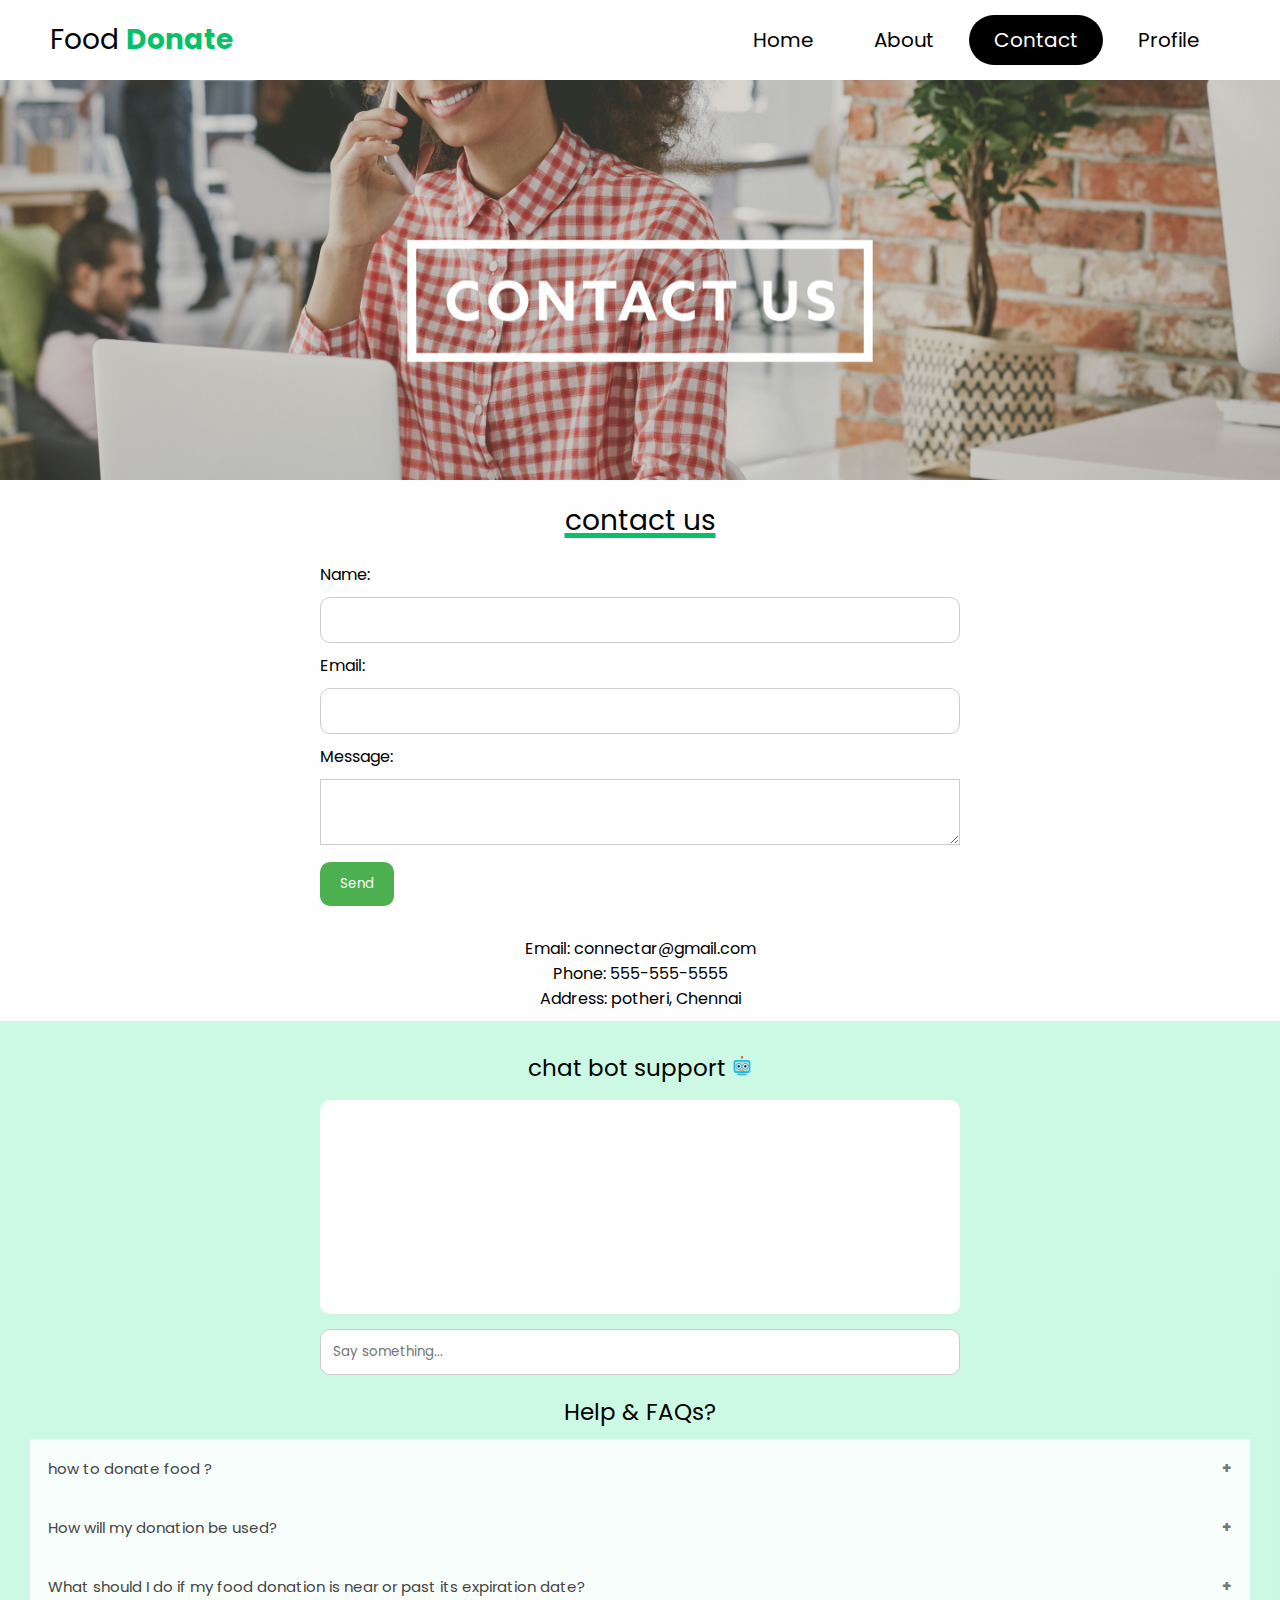
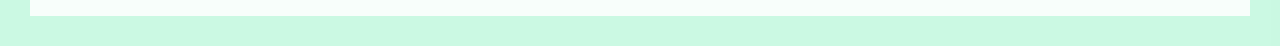
<file: contact.html>
<!DOCTYPE html>
<html>

<head>
	<meta charset="UTF-8">
    <meta http-equiv="X-UA-Compatible" content="IE=edge">
    <meta name="viewport" content="width=device-width, initial-scale=1.0">
    <title>Document</title>
    <link rel="stylesheet" href="home.css">
   
	<link rel="stylesheet" href="chatbot.css">
	 

</head>


<body>
	<header>
        <div class="logo">Food <b style="color: #06C167;">Donate</b></div>
        <div class="hamburger">
            <div class="line"></div>
            <div class="line"></div>
            <div class="line"></div>
        </div>
        <nav class="nav-bar">
            <ul>
                <li><a href="index.html" >Home</a></li>
                <li><a href="about.html" >About</a></li>
                <li><a href="contact.html" class="active">Contact</a></li>
                <li><a href="profile.html" >Profile</a></li>
            </ul>
        </nav>
    </header>
    <script>
        hamburger=document.querySelector(".hamburger");
        hamburger.onclick =function(){
            navBar=document.querySelector(".nav-bar");
            navBar.classList.toggle("active");
        }
    </script>
    <section class="cover" >
        
    </section>
	<p class="heading" style=" margin: 20px;">contact us </p>
    
     
	
   <!-- <h1 class="heading">Contact Us</h1>  -->
   <div class="contact-form"> 
    <form> <label for="name">Name:</label> 
     <input type="text" id="name" name="name">
     <br> <label for="email">Email:</label> 
     <input type="email" id="email" name="email">
     <br> <label for="message">Message:</label> <textarea id="message" name="message"></textarea>
     <br> 
     <input type="submit" value="Send"> 
    </form> 
   </div> 
   <div class="contact-info" style="padding: 10px;"> 
    <p>Email: connectar@gmail.com</p> 
    <p>Phone: 555-555-5555</p> 
    <p>Address: potheri, Chennai</p> 
   </div> 
 

  <div class="chatbot" style="padding: 30px; background-color: rgba(151, 243, 199, 0.5);">
 <p style="font-size: 23px; text-align: center;">chat bot support <img src="img/bot-mini.png" alt=""height="20"></p>
 <!-- <img src="chitti.jpeg" alt="Robot cartoon" height="300vh"> -->
	
 <div id="container" class="container">
    

		<div id="chat" class="chat">
			<div id="messages" class="messages"></div>
			<input id="input" type="text" placeholder="Say something..." autocomplete="off" />
		</div>
       
	</div>
	    <div class="help">
    <p style="font-size: 23px; text-align: center; padding:10px;">Help & FAQs?</p>

<button class="accordion">how to donate food ?</button>
<div class="panel">
  <p>1)click on <a href="fooddonate.html">donate</a> in home page </p>
  <p>2)fill the details </p>
  <p>3)click on submit</p>
 <img src="img/mobile.jpg" alt="" width="100%">
</div>

<button class="accordion">How will my donation be used?</button>
<div class="panel">
  <p style="padding: 10px;"> Your donation will be used to support our mission and the various programs and initiatives that we have in place. Your donation will help us to continue providing assistance and support to those in need. You can find more information about our programs and initiatives on our website. If you have any specific questions or concerns, please feel free to contact us</p>
</div>

<button class="accordion">What should I do if my food donation is near or past its expiration date?</button>
<div class="panel">
  <p style="padding: 10px;">We appreciate your willingness to donate, but to ensure the safety of our clients we can't accept food that is near or past its expiration date. We recommend checking expiration dates before making a donation or contact us for further guidance</p>
  
</div>
  </div>
  </div>
  <!-- <div class="img">
    <img src="chitti.jpg" alt="Robot cartoon" height="300" width="400">
    </div>  -->
    
</body>
<script type="text/javascript" src="chatbot.js" ></script>
<script type="text/javascript" src="constants.js" ></script>
<script type="text/javascript" src="speech.js" ></script>
	<script>
    var acc = document.getElementsByClassName("accordion");
    var i;
    
    for (i = 0; i < acc.length; i++) {
      acc[i].addEventListener("click", function() {
        this.classList.toggle("active");
        var panel = this.nextElementSibling;
        if (panel.style.maxHeight) {
          panel.style.maxHeight = null;
        } else {
          panel.style.maxHeight = panel.scrollHeight + "px";
        } 
      });
    }
    </script>

</html>
</file>
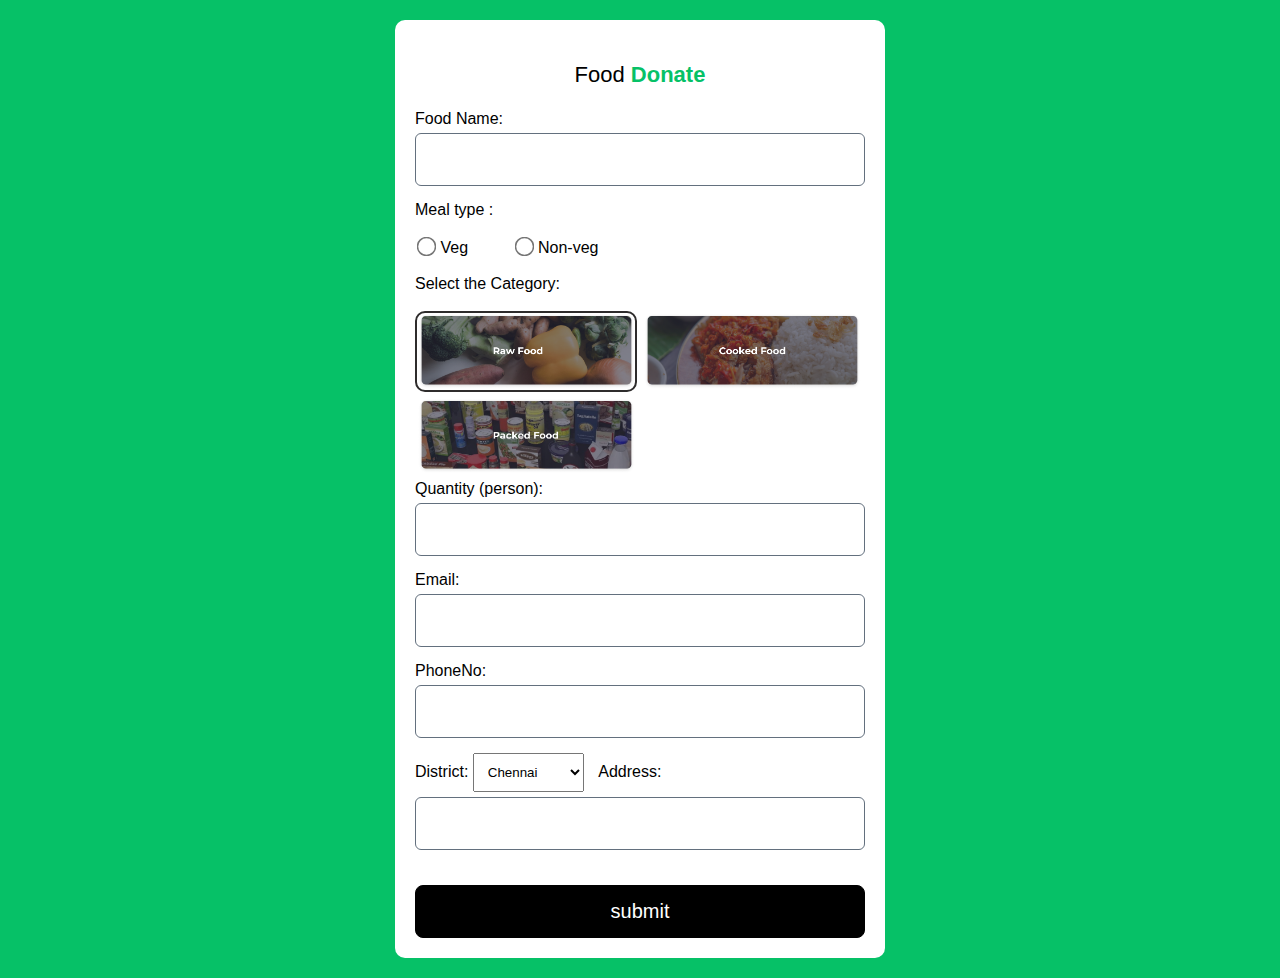
<file: fooddonate.html>
<!DOCTYPE html>
<html lang="en">
<head>
    <meta charset="UTF-8">
    <meta http-equiv="X-UA-Compatible" content="IE=edge">
    <meta name="viewport" content="width=device-width, initial-scale=1.0">
    <title>Document</title>
    <link rel="stylesheet" href="loginstyle.css">
</head>
<body style="font-family:  'Poppins', sans-serif;">
    <div class="container">
        <div class="regform" >
    <form action="fooddonateform.php" method="post">
        <p class="logo">Food <b style="color: #06C167;">Donate</b></p>

       <div class="input">
        <label for="foodname"> Food Name:</label>
        <input type="text" id="foodname" name="foodname">
        </div>
      
      
        <div class="radio">
        <label for="meal" >Meal type :</label> 
        <br><br>

        <input type="radio" name="meal" id="veg" value="veg">
        <label for="veg" style="padding-right: 40px;">Veg</label>
        <input type="radio" name="meal" id="Non-veg" value="Non-veg" >
        <label for="Non-veg">Non-veg</label>
    
        </div>
        <br>
        <div class="input">
        <label for="food">Select the Category:</label>
        <br><br>
        <div class="image-radio-group">
            <input type="radio" id="raw-food" name="image-choice" value="raw-food" checked>
            <label for="raw-food">
              <img src="img/raw-food.png" alt="raw-food" >
            </label>
            <input type="radio" id="cooked-food" name="image-choice" value="cooked-food">
            <label for="cooked-food">
              <img src="img/cooked-food.png" alt="cooked-food" >
            </label>
            <input type="radio" id="packed-food" name="image-choice" value="packed-food">
            <label for="packed-food">
              <img src="img/packed-food.png" alt="packed-food" >
            </label>
          </div>
          
        <!-- <input type="text" id="food" name="food"> -->
        </div>
        <div class="input">
        <label for="quantity">Quantity (person):</label>
        <input type="text" id="quantity" name="quantity">
        </div>
        <div class="input">
          <div>
      <label for="email">Email:</label>
      <input type="email" id="email" name="email">
          </div>
      <div>
      <label for="phoneno">PhoneNo:</label>
      <input type="text" id="phoneno" name="phoneno">
      </div>
      </div>
        <div class="input">
        <label for="location"></label>
        <label for="district">District:</label>
<select id="district" name="district" style="padding:10px;">
  <option value="chennai">Chennai</option>
  <!-- <option value="kancheepuram">Kancheepuram</option>
  <option value="thiruvallur">Thiruvallur</option>
  <option value="vellore">Vellore</option>
  <option value="tiruvannamalai">Tiruvannamalai</option>
  <option value="tiruvallur">Tiruvallur</option>
  <option value="tiruppur">Tiruppur</option> -->
  <option value="coimbatore">Coimbatore</option>
  <!-- <option value="erode">Erode</option>
  <option value="salem">Salem</option>
  <option value="namakkal">Namakkal</option>
  <option value="tiruchirappalli">Tiruchirappalli</option>
  <option value="thanjavur">Thanjavur</option>
  <option value="pudukkottai">Pudukkottai</option>
  <option value="karur">Karur</option>
  <option value="ariyalur">Ariyalur</option>
  <option value="perambalur">Perambalur</option> -->
  <option value="madurai">Madurai</option>
  <!-- <option value="virudhunagar">Virudhunagar</option>
  <option value="dindigul">Dindigul</option>
  <option value="ramanathapuram">Ramanathapuram</option>
  <option value="sivaganga">Sivaganga</option>
  <option value="thoothukkudi">Thoothukkudi</option>
  <option value="tirunelveli">Tirunelveli</option>
  <option value="tiruppur">Tiruppur</option>
  <option value="tenkasi">Tenkasi</option>
  <option value="kanniyakumari">Kanniyakumari</option> -->
</select> 

        <label for="address" style="padding-left: 10px;">Address:</label>
        <input type="text" id="address" name="address"><br>
        
      
       
       
        </div>
        <div class="btn">
            <button type="submit" name="submit"> submit</button>
     
        </div>
     </form>
     </div>
   </div>
     
    
</body>
</html>
</file>
<file: home.css>
@import url('https://fonts.googleapis.com/css2?family=Poppins:ital,wght@0,200;0,300;0,500;0,700;0,800;1,400;1,600&display=swap');
:root{
  --navcolor:white;
  --navfont:black;
  --green:#06C167;
  --box-shadow:0 .5rem 1rem rgba(0,0,0.1)
}
*{
  
  margin: 0;
  padding: 0;
  list-style: none;
  text-decoration: none;
  /* font-family:sans-serif; */
  box-sizing: border-box;
  font-family: 'Poppins', sans-serif;

}
body{
  background-color: #fefefe;
}
/* navigation bar  */
header{
  width: 100%;
  height: 80px;
  background-color: var(--navcolor);
  display: flex;
  justify-content: space-between;
  align-items: center;
  padding: 0 100px;
}
.logo{
  font-size: 28px;
  color:var(--navfont);
}
.hamburger{
  display:none;
}
.nav-bar ul{
  display: flex;
}
.nav-bar ul li a{
   display: block;
   color: var(--navfont);
   font-size: 20px ;
   padding:10px 25px;
   border-radius: 50px;
   transition: 0.2s;
   margin: 0 5px;

}
.nav-bar ul li a:hover{
  color: var(--navcolor);
  background-color: var(--navfont);
}
.nav-bar ul li a.active{
  color:var(--navcolor);
  background-color: var(--navfont);
}
@media only screen and (max-width:1320px){
  header{
    padding:0 50px;
  }
  .banner{
    width: 100%;
    height: 90vh;
    background:url('cover.jpeg')no-repeat;
  background-size: cover;
  display: grid;
  place-items:center;
  padding-top: 8rem;
  }
}
@media only screen and (max-width:1100px){
  header{
    padding:0 30px;
  }
}
@media only screen and (max-width:900px){
  
  .hamburger{
    display: block;
    cursor: pointer;
  }
  .hamburger .line{
    width:30px;
    height: 3px;
    background-color:var(--navfont);
    margin: 6px 0;
  }
  .nav-bar{
    height: 0;
    position: absolute;
    top:80px;
    left: 0;
    right: 0;
    width: 100vw;
    background-color: #06C167;
    transition: 0.2s;
    overflow: hidden;

  }
  .nav-bar.active {
    height: 450px;
    z-index: 10;
  }
 
  .nav-bar ul{
    display: block;
    width:fit-content;
    margin: 80px auto 0 auto;
    text-align: center;
    transition: 0.5s;
    opacity: 0;

  }
  .nav-bar.active ul {
    opacity: 1;

  }
  .nav-bar ul li a{
    margin-bottom: 12px;

  }
  .banner{
    background-image: none;
  }
}
/* nav end */

.banner{
  width: auto;
  height: auto;
  background:url('img/photo1672794248\ \(1\).jpeg')no-repeat;
  background-size: cover;
  display: grid;
  place-items:center;
  padding-top: 8rem;
}
@media only screen   
and (min-device-width : 1200px)  
  {


    .banner{
      
      align-items: flex-end;
    width: 100%;
     height:80vh;
    background:url('img/photo1672794248\ \(1\).jpeg')no-repeat;
    background-size: cover;
    display: grid;
    padding-top: 8rem;
    }
    .wrapper{
      padding:20px 40px 20px 40px;
    }
    
  
  }
.content
{
  padding: 20px;
  background-color: #06C167;

  z-index: 0;
}

.content p
{
  
  font-size: 1.1em;
  color:white;
  margin: 20px 0;
  font-weight: 400;
  max-width: 700px;
}
.banner a
{
  display: inline-block;
  font-size: 1em;
  background: #111;
  padding: 10px 30px;
  text-transform: uppercase;
  text-decoration: none;
  font-weight: 500;
  margin-top: 10px;
  color: #fff;
  letter-spacing: 2px;
  transition: 0.2s;
}
.banner a:hover
{
  letter-spacing: 6px;
}
.msg{
  height: 300px;
}


/* footer */
.footer {
  background-color: #414141;
  width: 100%;
  text-align: left;
  font-family: ;
  font-weight: bold;
  font-size: 16px;
  padding: 50px;
  margin-top: 50px;
}

.footer .footer-left,
.footer .footer-center,
.footer .footer-right {
  display: inline-block;
  vertical-align: top;
}


/* footer left*/

.footer .footer-left {
  width: 33%;
  padding-right: 15px;
}

.footer .about {
  line-height: 20px;
  color: #ffffff;
  font-size: 13px;
  font-weight: normal;
  margin: 0;
}

.footer .about span {
  display: block;
  color: #ffffff;
  font-size: 14px;
  font-weight: bold;
  margin-bottom: 20px;
}


/* footer center*/

.footer .footer-center {
  width: 30%;
}





.footer .footer-center p {
  display: inline-block;
  color: #ffffff;
  vertical-align: middle;
  margin: 0;
}

.footer .footer-center p span {
  display: block;
  color: #ffffff;
  font-size: 14px;
  font-weight: bold;
  margin-bottom: 20px;
}

.footer .footer-center p a {
  color: #06C167;
  text-decoration: none;
}


/* footer right*/

.footer .footer-right {
  width: 35%;
}

.footer h2 {
  color: #ffffff;
  font-size: 36px;
  font-weight: normal;
  margin: 0;
}

.footer h2 span {
  color: #06C167;
}

.footer .menu {
  color: #ffffff;
  margin: 20px 0 12px;
  padding: 0;
}

.footer .menu a {
  display: inline-block;
  line-height: 1.8;
  text-decoration: none;
  color: inherit;
}

.footer .menu a:hover {
  color: #06C167;
}

.footer .name {
  color: #06C167;
  font-size: 14px;
  font-weight: normal;
  margin: 0;
}
.deli .para{
  font-size: 30px;
  text-align: center;
}

@media (max-width: 767px) {
  .content{
    /* padding: 10px; */
  }
  .deli .para{
    font-size: 23px; 
    text-align: center;
    

  }
  .deli img{
   width: 100%;
   height: 100%;
  }
  
  
  .footer {
    font-size: 14px;
  }
  .footer .footer-left,
  .footer .footer-center,
  .footer .footer-right {
    display: block;
    width: 100%;
    margin-bottom: 60px;
    text-align: center;
  }
  .social{
    
    padding-left: 60px;
  }

  
}

/* social */
.social
{
  position: absolute;
  display: flex;
  justify-content: center;
  align-items: center;
}
.social li
{
  list-style: none;
}
.social li a
{
  display: inline-block;

  filter: invert(1);
  transform: scale(0.5);
  transition: 0.5s;
}
.social li a:hover
{
  transform: scale(0.5) translateY(-15px);
}

/* photo */

.photo{
  padding: 20px;
}

.wrapper{
  display: grid;
  grid-template-columns: repeat(auto-fit,minmax(200px,1fr));
  grid-gap: 10px;
  align-items: center;
}
.box{
  overflow: hidden;
  border-radius: 20px;
  
}
.wrapper img{
  width: 100%;
  height: 100%;
  border-radius: 20px;
  transition: 0.5s all  ease-in-out;
}
.wrapper img:hover{
   transform: scale(.9);

}
.heading{
 font-size: 28px;
 text-align: center; 
 text-decoration: underline 5px;
 text-decoration-color: #06C167;
}
</file>
<file: chatbot.css>
* {
    box-sizing: border-box;
  }
  
  html {
      /* height: 100%; */
  
  }
  
  body {
    font-family: 'Roboto', 'Oxygen',
      'Ubuntu', 'Cantarell', 'Fira Sans', 'Droid Sans', 'Helvetica Neue', Arial, Helvetica,
      sans-serif;
    /* -webkit-font-smoothing: antialiased; */
    /* -moz-osx-font-smoothing: grayscale; */
      /* background-color: rgba(152, 243, 208, 0.5); */
      /* height: 100%; */
      margin: 0;
  }
  
  span {
      padding-right: 15px;
      padding-left: 15px;
  }
  
  .container {
      display: flex;
    justify-content: center;
      align-items: center;
      width: 100%;
      height: 100%;
  }
  
  .chat {
      height: 300px;
      width: 50vw;
      display: flex;
      flex-direction: column;
    justify-content: center;
      align-items: center;
  } 
  
  ::-webkit-input-placeholder { 
      color: .711 
  }
   
  input { 
      border: 0; 
      padding: 15px; 
      margin-left: auto;
      border-radius: 10px; 
  }
  
  .messages {
      display: flex;
      flex-direction: column;
      overflow: scroll;
      height: 90%;
      width: 100%;
      background-color: white;
      padding: 15px;
      margin: 15px;
      border-radius: 10px;
  }
  
  #bot {
      margin-left: auto;
  }
  
  .bot {
      font-family: Consolas, 'Courier New', Menlo, source-code-pro, Monaco,  
      monospace;
  }
  
  .avatar {
      height: 25px;
  }
  
  .response {
      display: flex;
      align-items: center;
      margin: 1%;
  }
.img{
    display: flex;
    justify-content: center;
      align-items: center;
      margin-top: 30px;
      
}
  
  
  /* Mobile */
  
  @media only screen and (max-width: 800px) {
    .container {
          flex-direction: column; 
          justify-content: flex-start;
      }
      .chat {
          width: 75vw;
          margin: 10vw;
      }
.img img{
        width: 600px;
        height:500px ;
      }
      
      /* img{
        visibility: hidden;
      }
      .img{
        width: 740px;
        height: 560px;
        background:url('chitti.jpeg')no-repeat;
      background-size: cover;
     margin: auto;
      place-items:center;
    

    
    
      } */
  } 
  /* .chatwindow{
    width:400px;
    height: 400px;
    background: color #f2f2f2;;
    border: 1px solid #ccc;
    border-radius: 10px;
    margin: auto;

  } */
  .chat-header {
    background-color: #4caf9d;
    color: white;
    text-align: center;
    padding: 10px;
    border-top-left-radius: 10px;
    border-top-right-radius: 10px;
  }
  
  .cover{
    width: 100%;
    height: 400px;
    background:url('img/image.jpg')no-repeat;
    background-size: cover;
    display: grid;
    place-items:center;
    padding-top: 8rem;
  }


/* Style for the header */
h1 {
  text-align: center;
  margin: 20px 0;
}

/* Style for the contact form */
.contact-form {
  width: 50%;
  margin: 0 auto;
}

/* Style for form labels */
label {
  display: block;
  margin-bottom: 10px;
}

/* Style for form inputs */
input[type="text"], input[type="email"], textarea {
  width: 100%;
  padding: 12px;
  border: 1px solid #ccc;
  box-sizing: border-box;
  margin-bottom: 10px;
}

/* Style for the submit button */
input[type="submit"] {
  background-color: #4CAF50;
  color: white;
  padding: 12px 20px;
  border: none;
  cursor: pointer;
}

/* Style for the contact information */
.contact-info {
  margin-top: 20px;
  text-align: center;
}


  @media only screen and (max-width: 800px) {
    .cover{
      width: auto;
      height:auto;
      background:url('img/image.jpg')no-repeat;
      background-size: cover;
      display: grid;
      place-items:center;
      padding-top: 8rem;
    }
  
    .contact-form {
      width: 70%;
      margin: 0 auto;
    }
    textarea{
      padding-top: 20px;
      padding-left: 20px;
      padding-right: 20px;
      padding-bottom: 50px

    }
  
  }

  /* togglelist */
  .accordion {
    background-color:rgba(255, 255, 255, 0.856);
    color: #444;
    cursor: pointer;
    padding: 18px;
    width: 100%;
    border: none;
    text-align: left;
    outline: none;
    font-size: 15px;
    transition: 0.4s;
  }
  
   .accordion:hover {
    background-color: #ccc;
  }
  
  .accordion:after {
    content: '\002B';
    color: #777;
    font-weight: bold;
    float: right;
    margin-left: 5px;
  }
  

  .panel {
    padding: 0 18px;
    background-color: white;
    max-height: 0;
    overflow: hidden;
    transition: max-height 0.2s ease-out;
  }
</file>
<file: loginstyle.css>
body{
    background-image: url("");

    font-family: 'Open Sans', sans-serif;
    background-color: #06C167;

    

}
.logo{
    text-align: center;
    font-size: 22px;
    color:black;
  }


.regform{ 
    
    width:450px;
    background-color:white;

    margin: 20px auto ;
    color:black;
    padding: 20px 20px 20px 20px;
    /* font-size: 20px; */
    border-radius: 10px ;
    /* border: 1px solid black; */
    
}



 #heading{
    margin-top:0;
    color:black;
    text-align: center;
    font-size: 28px;
    
}
form{
    /* width:400px; */
}
.input input{
    width:100%;
    font-size:20px;
    border:.5px solid #63707E;
    
    border-radius: 6px;
    padding:14px 15px;
    box-sizing:border-box;
    margin:5px 0px 15px;
    color:black;
}

input:focus{
    background-color:white;
}

button{
    background-color:black;
    font-size: 20px;
    color: white;
    margin-top: 20px;
    padding: 14px 16px;
    border-radius: 8px;
    border: .5px solid black;
    width: 100%;
    
}
.radio .value{
    /* padding-top: 10px;
    padding-bottom: 10px; */
    

}

.radio input{
    transform: scale(1.5);

}
button:hover{
    /* background-color:white; */
    color: #eeeeee;
}
.regform .signin-up{
    font-size: 20px; 
    text-align: center;
}
.password{
  position: relative;
}
.password input{
  width:100%;
  font-size:20px;
  border:.5px solid #63707E;
  
  border-radius: 6px;
  padding:14px 15px;
  box-sizing:border-box;
  margin:5px 0px 15px;
  color:black;
  
}
.fa-eye-slash{
  position:absolute;
  top:28%;
  right: 4%;
  /* font-size: 48px; */
  cursor: pointer;

}
.bi{
  position:absolute;
  top:28%;
  right: 4%;
  /* font-size: 48px; */
  cursor: pointer;

}

.image-radio-group input[type="radio"] {
    display: none;
    /* margin-left: auto;
    margin-right: auto; */
    
  }
  .image-radio-group label {
    display: inline-block;
    cursor: pointer;
  }
  .image-radio-group label img {
    border: 2px solid transparent;
  }
  .image-radio-group input[type="radio"]:checked + label img {
    border-color:rgb(46, 44, 44);
    border-radius: 10px;
    /* background-color:rgb(29, 109, 248); */
  }
  
  .image-radio-group img{
    width: 218px;
    /* height: 120px; */
    align-items:center;
    

    
  }
/*  */
  /* .input #email{
    display: block;
    width: 200px;
  }
  .input #phoneno{
    width: 200px;
    display: block;
  } */



@media (max-width: 767px) {
    .regform{ 
    
        width: 300px;
        background-color:white;

    
        margin: 40px auto ;
        color:black;
        padding: 20px 20px 20px 20px;
        font-size: 15px;
        /* border-radius: 30px ; */
        /* border: 1px solid black; */
        
    }
    .logo{
        text-align: center;
        font-size: 18px;
        color:black;
      }
      #heading{
        margin-top:0;
        color:black;
        text-align: center;
        font-size: 22px;
        
    }
    button{
      font-size: 16px;
    }
    .input input{
        font-size: 16px;
    }
    .radio input{
        transform: scale(1.1);
    }
    .image-radio-group img{
        width: 300px;
      }
}
</file>
